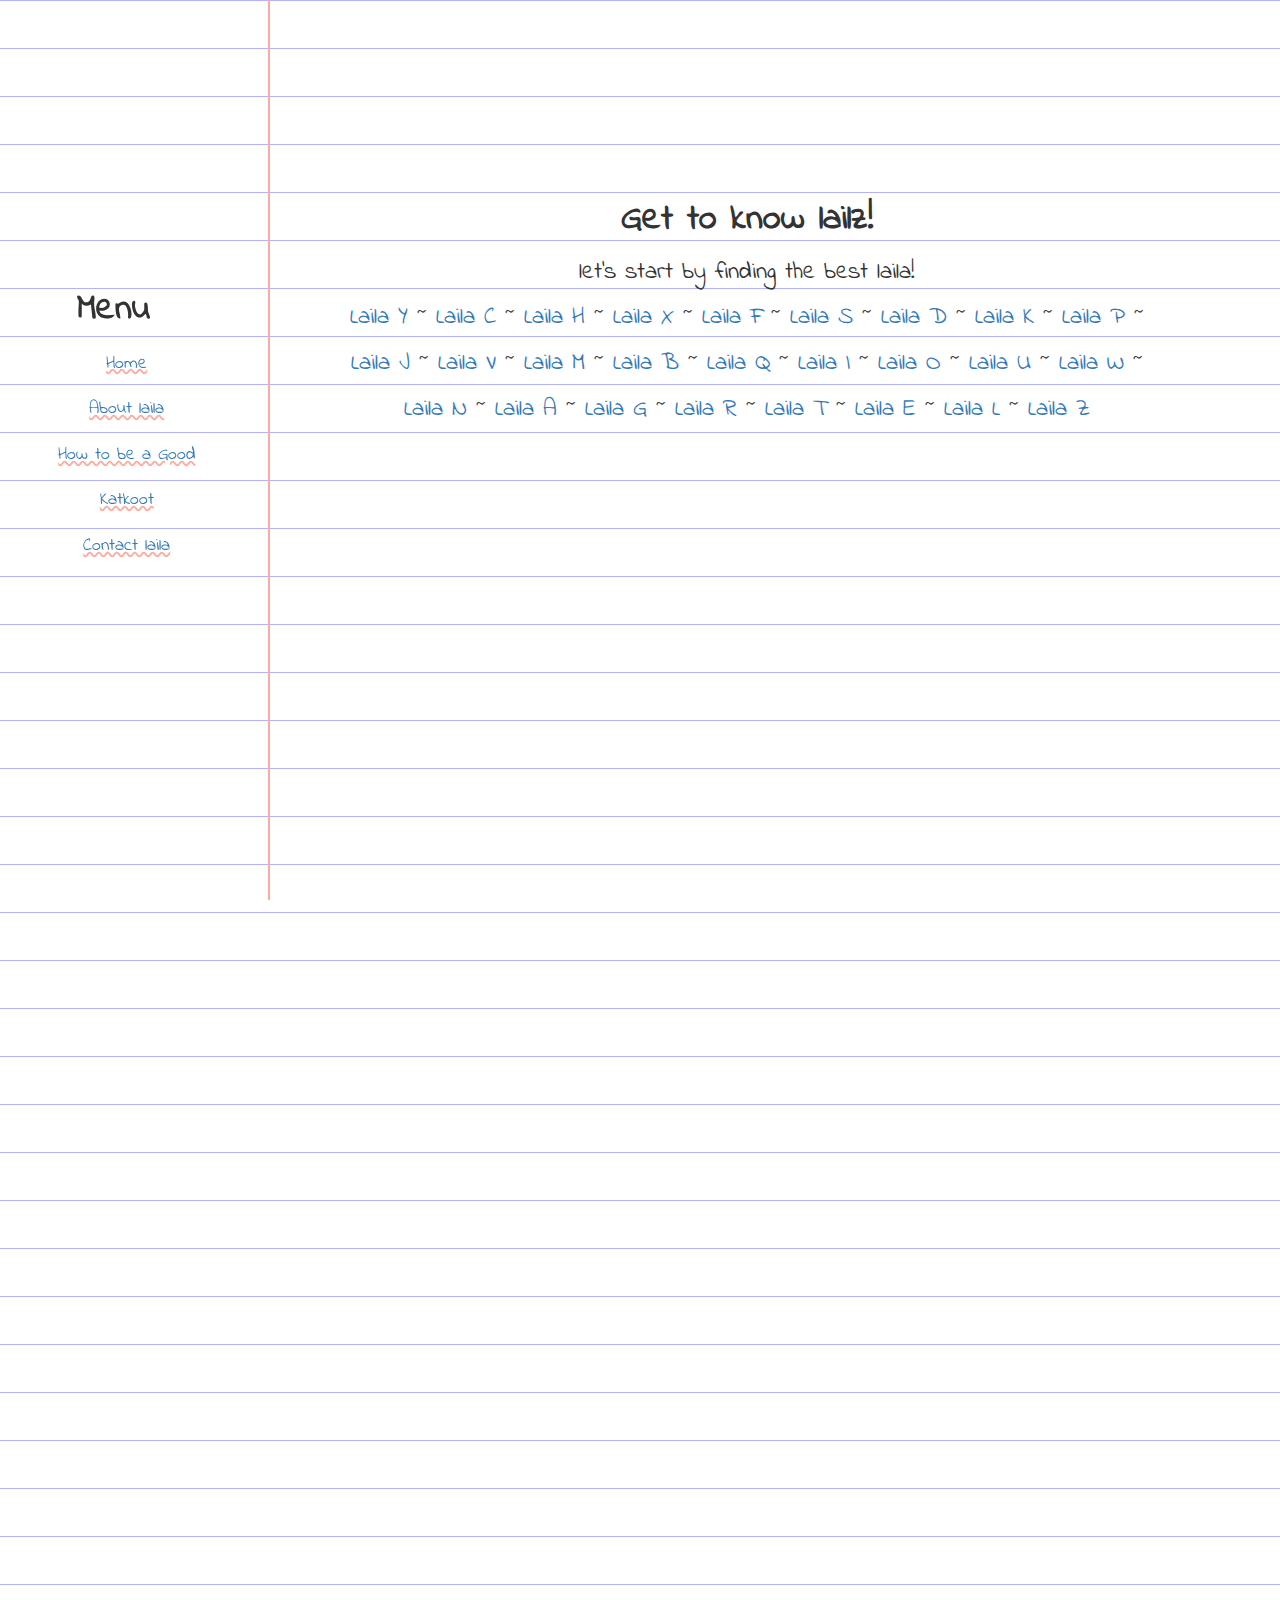
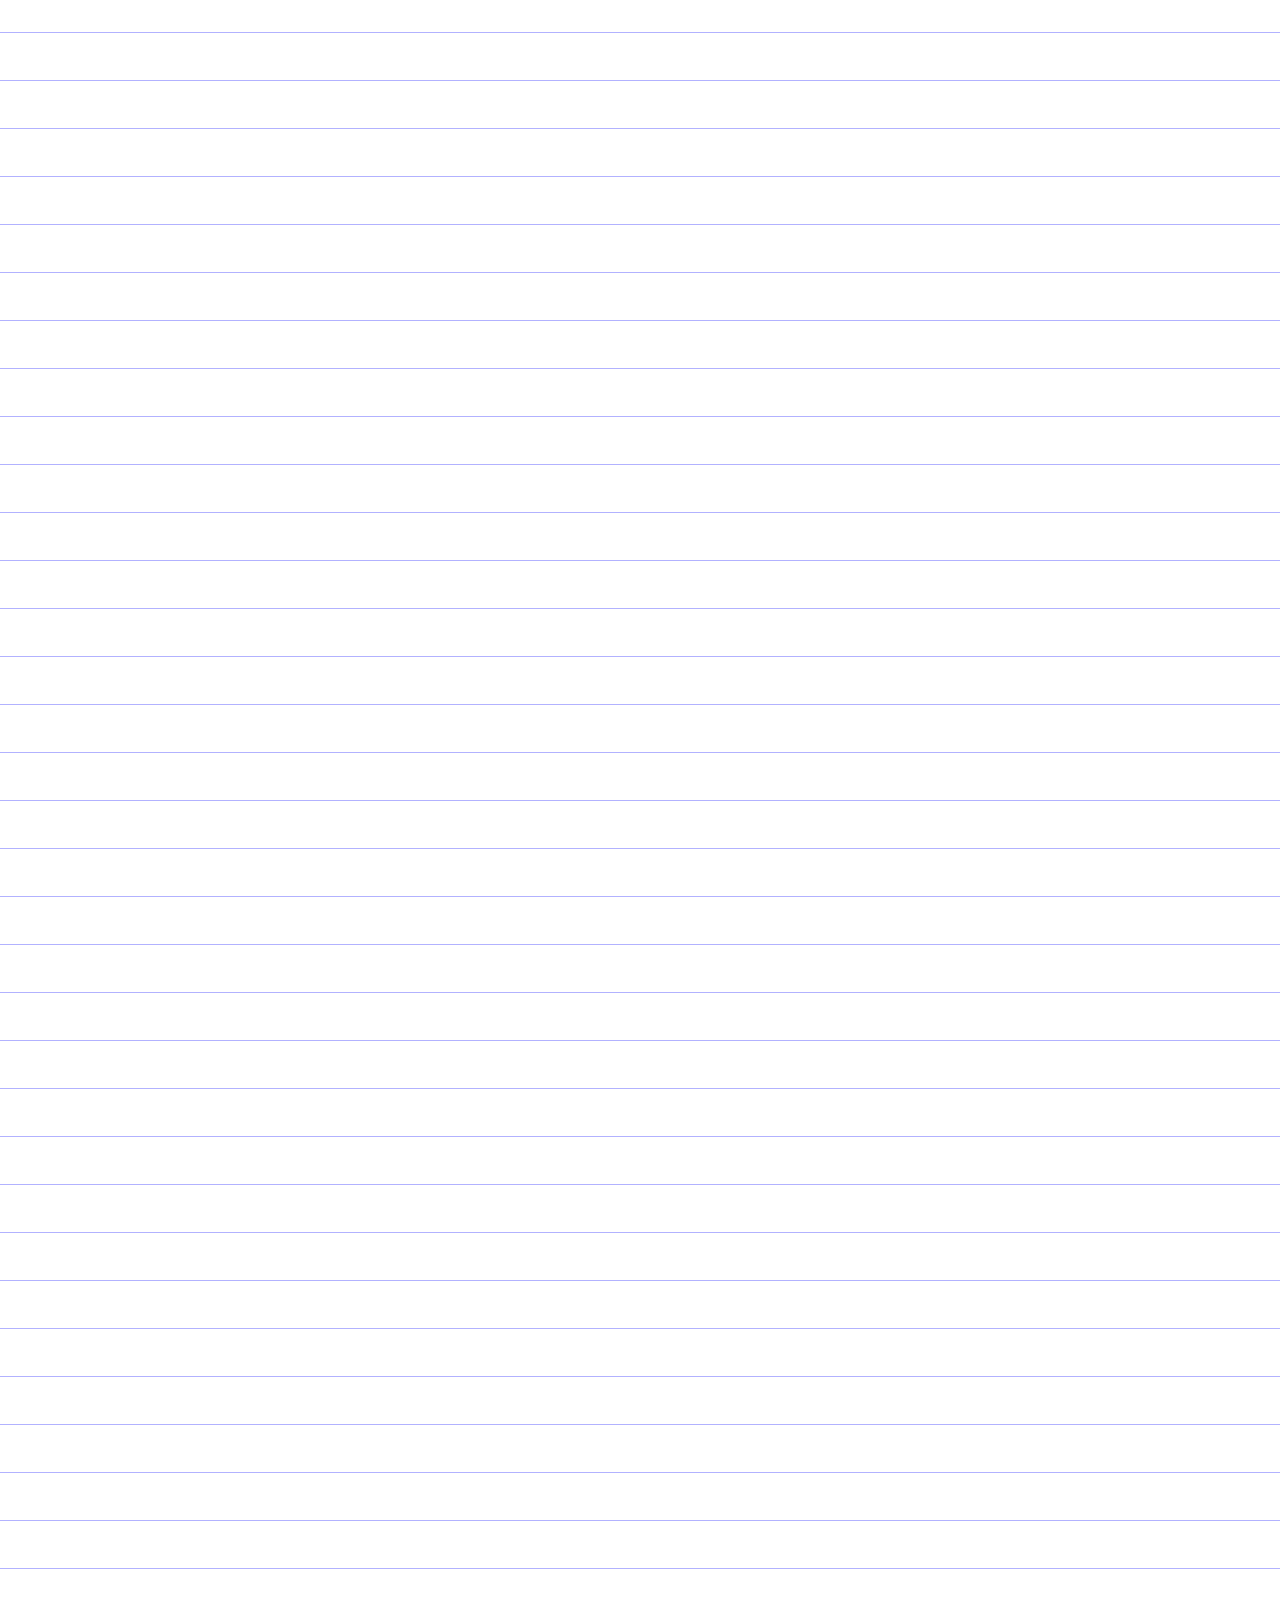
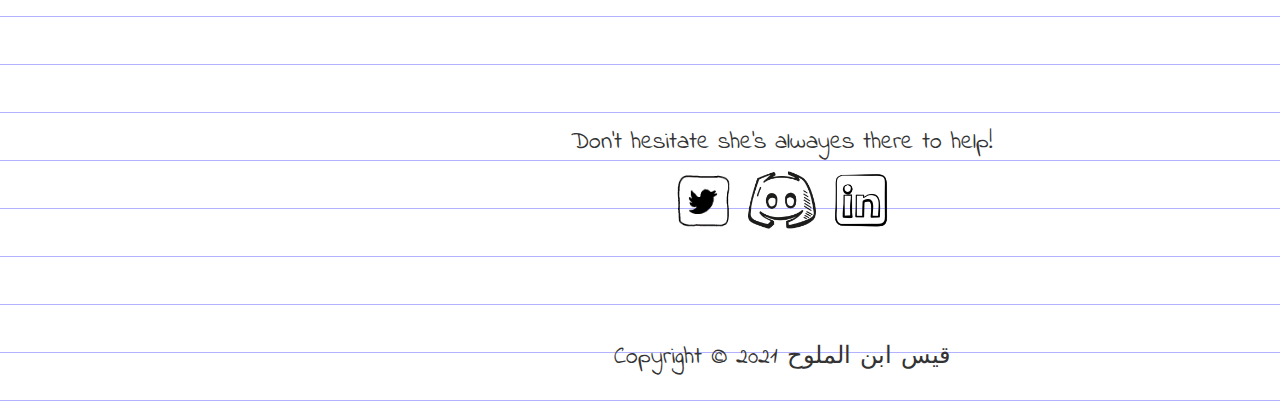
<file: index.html>
<!DOCTYPE html>
<html lang="en">
  <head>
    <title>Appreciation letter</title>
    <meta charset="utf-8" />
    <meta name="viewport" content="width=device-width, initial-scale=1" />

    <link
      rel="stylesheet"
      href="https://maxcdn.bootstrapcdn.com/bootstrap/3.4.1/css/bootstrap.min.css"
    />
    <script src="https://ajax.googleapis.com/ajax/libs/jquery/3.5.1/jquery.min.js"></script>
    <script src="https://maxcdn.bootstrapcdn.com/bootstrap/3.4.1/js/bootstrap.min.js"></script>
    <link rel="stylesheet" href="style.css" />
    <script>
      $(document).ready(function () {
        $('[data-toggle="tooltip"]').tooltip();
      });
    </script>
    <script>
      $(document).ready(function () {
        $('[data-toggle="modal"]').tooltip();
      });
    </script>
 <script>
  $(document).ready(function(){
    // Add smooth scrolling to all links in navbar + footer link
    $("#menu a, footer a[href='#myPage']").on('click', function(event) {
  
     // Make sure this.hash has a value before overriding default behavior
    if (this.hash !== "") {
  
      // Prevent default anchor click behavior
      event.preventDefault();
  
      // Store hash
      var hash = this.hash;
  
      // Using jQuery's animate() method to add smooth page scroll
      // The optional number (900) specifies the number of milliseconds it takes to scroll to the specified area
      $('html, body').animate({
        scrollTop: $(hash).offset().top
      }, 900, function(){
  
        // Add hash (#) to URL when done scrolling (default click behavior)
        window.location.hash = hash;
        });
      } // End if
    });
  })
  $(window).scroll(function() {
  $(".slideanim").each(function(){
    var pos = $(this).offset().top;

    var winTop = $(window).scrollTop();
    if (pos < winTop + 600) {
      $(this).addClass("slide");
    }
  });
});
  </script>
    <style>
      /* Set height of the grid so .sidenav can be 100% (adjust if needed) */
      .row.content {
        height: 1500px;
      }

      /* Set gray background color and 100% height */
      .sidenav {
        height: 100%;
      }

      /* Set black background color, white text and some padding */
      footer {
        color: white;
        padding: 15px;
      }

      /* On small screens, set height to 'auto' for sidenav and grid */
      @media screen and (max-width: 767px) {
        .sidenav {
          height: auto;
          padding: 15px;
        }
        .row.content {
          height: auto;
        }
      }
    </style>
  </head>
  
  <body >
    <div class="container-fluid center-block">
      
      <div class="row content text-center ">
        <div class="col-sm-2 ">
          <center>
            <br />
            <div class="flexBox" style="
            display: flex;
            flex-flow: row wrap;
            justify-content: center;">
            <section id="menu">
            <h1>&nbspMenu</h1>
            <ul >
              <li><a href="#section1">Home</a></li>
              <li><a href="#section2">About laila</a></li>
              <li><a href="#section3">How to be a Good Katkoot</a></li>
              <li><a href="#section3">Contact laila</a></li>
            </ul>
          </div>
            
          </section>
          </center>
          <br />
        </div>
        
        <div class="col-sm-1">
          <div class="lines"></div>

        </div>

        <div class="col-sm-8">
          <div class="text-center">
            <br />
            <section id="section1">
<br>
            <h1>Get to know lailz!</h1>
            <p>
              let's start by finding the best laila! <br />
              <a href="#" data-toggle="tooltip" title="Nope!">Laila Y</a> ~
              <a href="#" data-toggle="tooltip" title="Nope!">Laila C</a> ~
              <a href="#" data-toggle="tooltip" title="Nope!">Laila H</a> ~
              <a href="#" data-toggle="tooltip" title="Nope!">Laila X</a> ~
              <a href="#" data-toggle="tooltip" title="Nope!">Laila F</a> ~
              <a href="#" data-toggle="tooltip" title="Nope!">Laila S</a> ~
              <a href="#" data-toggle="tooltip" title="Nope!">Laila D</a> ~
              <a href="#" data-toggle="tooltip" title="Nope!">Laila K</a> ~
              <a href="#" data-toggle="tooltip" title="Nope!">Laila P</a> ~
              <a href="#" data-toggle="tooltip" title="Nope!">Laila J</a> ~
              <a href="#" data-toggle="tooltip" title="Nope!">Laila V</a> ~
              <a href="#" data-toggle="tooltip" title="Nope!"
                >Laila M</a
              >
              ~
              <a href="#" data-toggle="tooltip" title="Nope!"
                >Laila B</a
              >
              ~
              <a href="#" data-toggle="tooltip" title="Nope!"
                >Laila Q</a
              >
              ~
              <a href="#" data-toggle="tooltip" title="Nope!"
                >Laila I</a
              >
              ~
              <a href="#" data-toggle="tooltip" title="Nope!"
                >Laila O</a
              >
              ~
              <a href="#" data-toggle="tooltip" title="Getting Closer!"
                >Laila U</a
              >
              ~ <a href="#" data-toggle="tooltip" title="Getting Closer!">Laila W</a> ~
              <a href="#" data-toggle="tooltip" title="Getting Closer!">Laila N</a> ~
              <a
              href="#"
              title="Obviously!"
              data-toggle="modal" data-target="#myModal">
              Laila A</a
            >
            ~

              <a href="#" data-toggle="tooltip" title="Getting Closer!">Laila G</a> ~
              <a href="#" data-toggle="tooltip" title="Getting Closer!">Laila R</a> ~
              <a href="#" data-toggle="tooltip" title="Getting Closer!">Laila T</a> ~
              <a href="#" data-toggle="tooltip" title="Nope!">Laila E</a> ~
              <a href="#" data-toggle="tooltip" title="Nope!">Laila L</a> ~
              <a href="#" data-toggle="tooltip" title="Nope!">Laila Z</a>
            </p>
          </div>
        </section>
        <section id="section2">
        <div class="row dod">
          <div class="col-sm-4 slideanim "> <img src="images/instructer.png" class="img" /> </div>
          <div class="col-sm-8 slideanim dod3" >Laila is a senior instructer with a 3 years of experience, a love for her job and a magical ability that turns coding into a fun task.</div>
  </div> 
  <div class="row dod2">
    <div class="col-sm-8 slideanim dod3" >Laila likes the piano, but unlike Mozart .. she can please both your ears and eyes!</div>

    <div class="col-sm-4 slideanim "> <img src="images/piano.png" class="img" /> </div>
</div> 
  <div class="row dod2">
    <div class="col-sm-4 slideanim "> <img src="images/drum.png" class="img" /> </div>
    <div class="col-sm-8 slideanim dod4">Laila is a sad lonely drummer .. no one rolls the drum with her :&nbsp;(</div>
</div> 
  <div class="row dode">
    <div class="col-sm-8 slideanim dod3">Laila also likes collecting books! but i doubt she read any .. yes, they are exactly like your academic degree, useless</div>
    <div class="col-sm-4 slideanim "> <img src="images/book.png" class="img" /> </div>
</div> 
<div class="row dode">
  <div class="col-sm-4 slideanim "> <img src="images/magic.png" class="img" /> </div>
  <div class="col-sm-8 slideanim dod3">"WOW .. AMAZING .. MAGIC!" <br> - laila when a code works as intended </div>
</div> 
  <div class="row dod2">
    <div class="col-sm-8 slideanim dod3">Laila seems evil sometimes..</div>

    <div class="col-sm-4 slideanim "> <img src="images/devil.png" class="img" /> </div>
</div> 
  <div class="row dod2">
    <div class="col-sm-4 slideanim "> <img src="images/angel.png" class="img" /> </div>
    <div class="col-sm-8 slideanim dod3">but no worries it's all for your own good!</div>
</div> 
</section>
<section id='section3'>
  <div class="row dode">
    <div class="col-sm-8 slideanim dod3">How to be a good katkoot : <br> - Never use a for loop! <br> - Look alwayes for the hard way to do anything <br> - Code is read more than it is written. Keep it clean!</div>

    <div class="col-sm-4 slideanim "> <img src="images/chick.png" class="img" /> </div>
</div> 
</section>
<section id='section4'>
  <div class="row dod6">

    <div class="col-sm-offset-1 "> Don't hesitate she's alwayes there to help! <br> <a href="https://twitter.com/lailz_95/"><img src="images/twitter.png" class="img" /> </a> 
    <a href="https://discordapp.com/users/687595991163207699/"><img src="images/discord.png" class="img" /></a>
    <a href="https://www.google.com/url?sa=t&rct=j&q=&esrc=s&source=web&cd=&cad=rja&uact=8&ved=2ahUKEwjTwL3SpuLwAhXMh_0HHa5FC6UQFjABegQIAhAD&url=https%3A%2F%2Fkw.linkedin.com%2Fin%2Flaila-a-726009126%3Ftrk%3Dpublic_profile_browsemap_profile-result-card_result-card_full-click&usg=AOvVaw1xIgM7PfWuDJ5pKa92lzMM"><img src="images/linkedin.png" class="img" /></a> </div>

</div> 

</section>
<section id='section5'>
  <div class="row dod6">

    <div class="col-sm-offset-1 dod7"> Copyright © 2021 قيس ابن الملوح </div>

</div> 

</section>


        </div>
  
      </div>
    </div>

    <footer class="container-fluid">
      
    </footer>
  </body>
  <!-- Modal -->
<div id="myModal" class="modal fade" role="dialog">
  <div class="modal-dialog">

    <!-- Modal content-->
    <div class="modal-content">
      <div class="modal-header">
        <button type="button" class="close" data-dismiss="modal">&times;</button>
        <h4 class="modal-title">Congratulations! here's some words of wisdom for you</h4>
      </div>
      <div class="modal-body">
        <p>A wise man once told me: <b>"If it works .. it doesn't matter how it looks"</b> <br> 
        He also said: <b>"dealing with CSS is like dealing with an angry women" </b> <br>
      - me .. Aka: the wise man .. 2021/5/25</p>
      </div>
      <div class="modal-footer">
        <button type="button" class="btn btn-default" data-dismiss="modal">I agree, let's go back to the terminal</button>
      </div>
    </div>

  </div>
</div>
</html>
</file>
<file: style.css>
h1 {
  font-weight: bold;
}

p {
  font-family: 'coo';
}
a {
  font-family: 'coo';
}
a:hover {
  font-size: 20px;
  padding: 10px;
  text-decoration-style: wavy;
  text-decoration-color: #ffaa9f;
}
body {
  line-height: 1.9;
  /* Set a font size */
  font-size: 24px;
  font-family: 'coo', sans-serif;

  /* Begin The Redundancies */
  background-image: -webkit-linear-gradient(
      0deg,
      transparent 5em,
      rgba(255, 0, 0, 0.2) 0,
      transparent 5.1em
    ),
    -webkit-linear-gradient(rgba(0, 0, 255, 0.3) 1px, transparent 0);
  background-image: -moz-linear-gradient(
      0deg,
      transparent 5em,
      rgba(255, 0, 0, 0.2) 0,
      transparent 5.1em
    ),
    -moz-linear-gradient(rgba(0, 0, 255, 0.3) 1px, transparent 0);
  background-image: -o-linear-gradient(
      0deg,
      transparent 5em,
      rgba(255, 0, 0, 0.2) 0,
      transparent 5.1em
    ),
    -o-linear-gradient(rgba(0, 0, 255, 0.3) 1px, transparent 0);
  background-image: -ms-linear-gradient(
      0deg,
      transparent 5em,
      rgba(255, 0, 0, 0.2) 0,
      transparent 5.1em
    ),
    -ms-linear-gradient(rgba(0, 0, 255, 0.3) 1px, transparent 0);
  -webkit-background-size: 100% 2em;
  -moz-background-size: 100% 2em;

  /* In a perfect world... */
  background-image: linear-gradient(
      0deg,
      transparent 5em,
      rgba(255, 0, 0, 0.2) 0,
      transparent 5.1em
    ),
    linear-gradient(rgba(0, 0, 255, 0.3) 1px, transparent 0);
  background-size: 100% 2em;
}

.lines {
  border-left: 1px solid #ffaa9f;
  border-right: 1px solid #ffaa9f;
  width: 2px;
  float: left;
  height: 100%;
  position: fixed;

  margin-left: 40px;
}
@font-face {
  font-family: 'doodle';
  src: url('Pencil Doodle.otf');
}
@font-face {
  font-family: 'coo';
  src: url('IndieFlower-Regular.ttf');
}
ul {
  list-style-type: none;
}
li a:active {
  text-decoration-style: wavy;
  text-decoration-color: #ffaa9f;
}
#section1 {
  margin-top: 89px;
}
#section2 {
  margin-top: 90px;
}
#menu {
  top: 30%;
  margin: 0;
  padding: 0;
  width: 200px;
  position: fixed;
  height: 100%;
  overflow: auto;
}
#menu a {
  font-family: 'coo';

  font-size: 18px;
  padding: 0px;
  text-decoration: underline;
  text-decoration-style: wavy;
  text-decoration-color: #ffaa9f;
}
.slideanim {
  visibility: hidden;
}
.slide {
  /* The name of the animation */
  animation-name: slide;
  -webkit-animation-name: slide;
  /* The duration of the animation */
  animation-duration: 1s;
  -webkit-animation-duration: 1s;
  /* Make the element visible */
  visibility: visible;
}

/* Go from 0% to 100% opacity (see-through) and specify the percentage from when to slide in the element along the Y-axis */
@keyframes slide {
  0% {
    opacity: 0;
    transform: translateY(70%);
  }
  100% {
    opacity: 1;
    transform: translateY(0%);
  }
}
@-webkit-keyframes slide {
  0% {
    opacity: 0;
    -webkit-transform: translateY(70%);
  }
  100% {
    opacity: 1;
    -webkit-transform: translateY(0%);
  }
}
.img {
  width: 200px;
  height: 200px;
}
.dod {
  margin-top: 200px;
}
.dod2 {
  margin-top: 130px;
}
.dode {
  margin-top: 145px;
}
.dod3 {
  margin-top: 50px;
}
.dod4 {
  margin-top: 60px;
}
.dod6 {
  margin-top: 100px;
}

.dod6 img {
  width: 70px;
  height: 70px;
}
footer p {
  color: black;
  font-family: 'coo';
}
.dod7 {
  margin-bottom: 0px;
}
</file>
